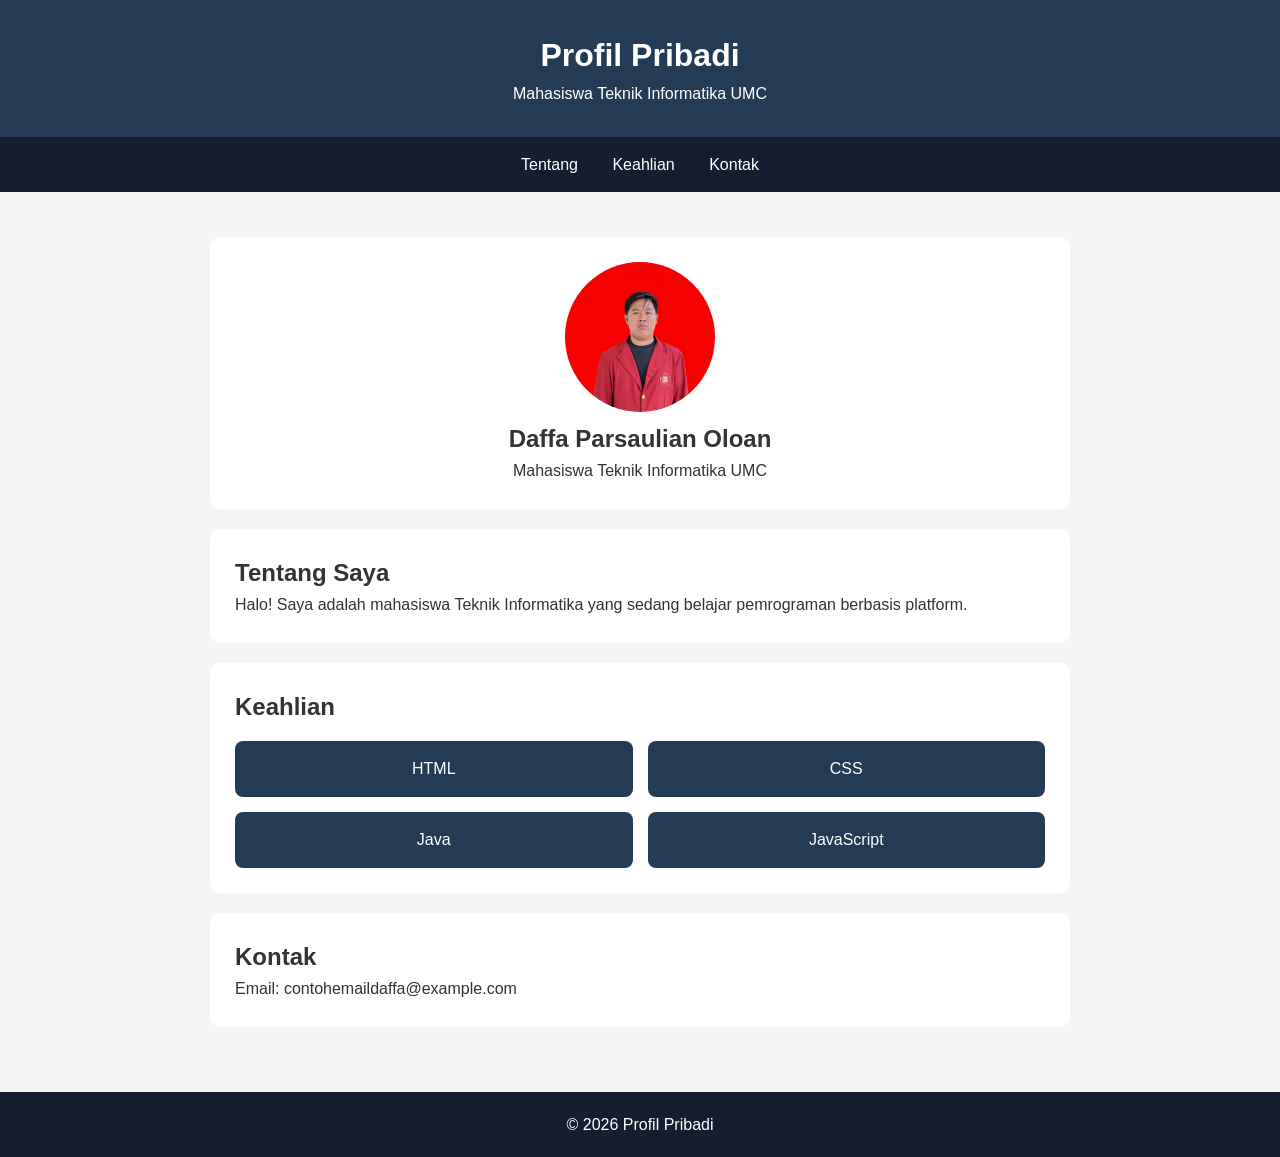
<file: pertemuan-2/index.html>
<!DOCTYPE html>
<html lang="id">
<head>
    <meta charset="UTF-8">
    <meta name="viewport" content="width=device-width, initial-scale=1.0">
    <title>Profil Pribadi</title>
    <link rel="stylesheet" href="style.css">
</head>
<body>

    <header>
        <h1>Profil Pribadi</h1>
        <p>Mahasiswa Teknik Informatika UMC</p>
    </header>

    <nav>
        <a href="#tentang">Tentang</a>
        <a href="#keahlian">Keahlian</a>
        <a href="#kontak">Kontak</a>
    </nav>

    <main>
        <section class="profil">
            <img src="assets/foto.jpg" alt="Foto Profil">
            <h2>Daffa Parsaulian Oloan</h2>
            <p>Mahasiswa Teknik Informatika UMC</p>
        </section>

        <section id="tentang">
            <h2>Tentang Saya</h2>
            <p>
                Halo! Saya adalah mahasiswa Teknik Informatika
                yang sedang belajar pemrograman berbasis platform.
            </p>
        </section>

        <section id="keahlian">
            <h2>Keahlian</h2>
            <div class="keahlian-list">
                <div>HTML</div>
                <div>CSS</div>
                <div>Java</div>
                <div>JavaScript</div>
            </div>
        </section>

        <section id="kontak">
            <h2>Kontak</h2>
            <p>Email: contohemaildaffa@example.com</p>
        </section>
    </main>

    <footer>
        <p>&copy; 2026 Profil Pribadi</p>
    </footer>

</body>
</html>
</file>
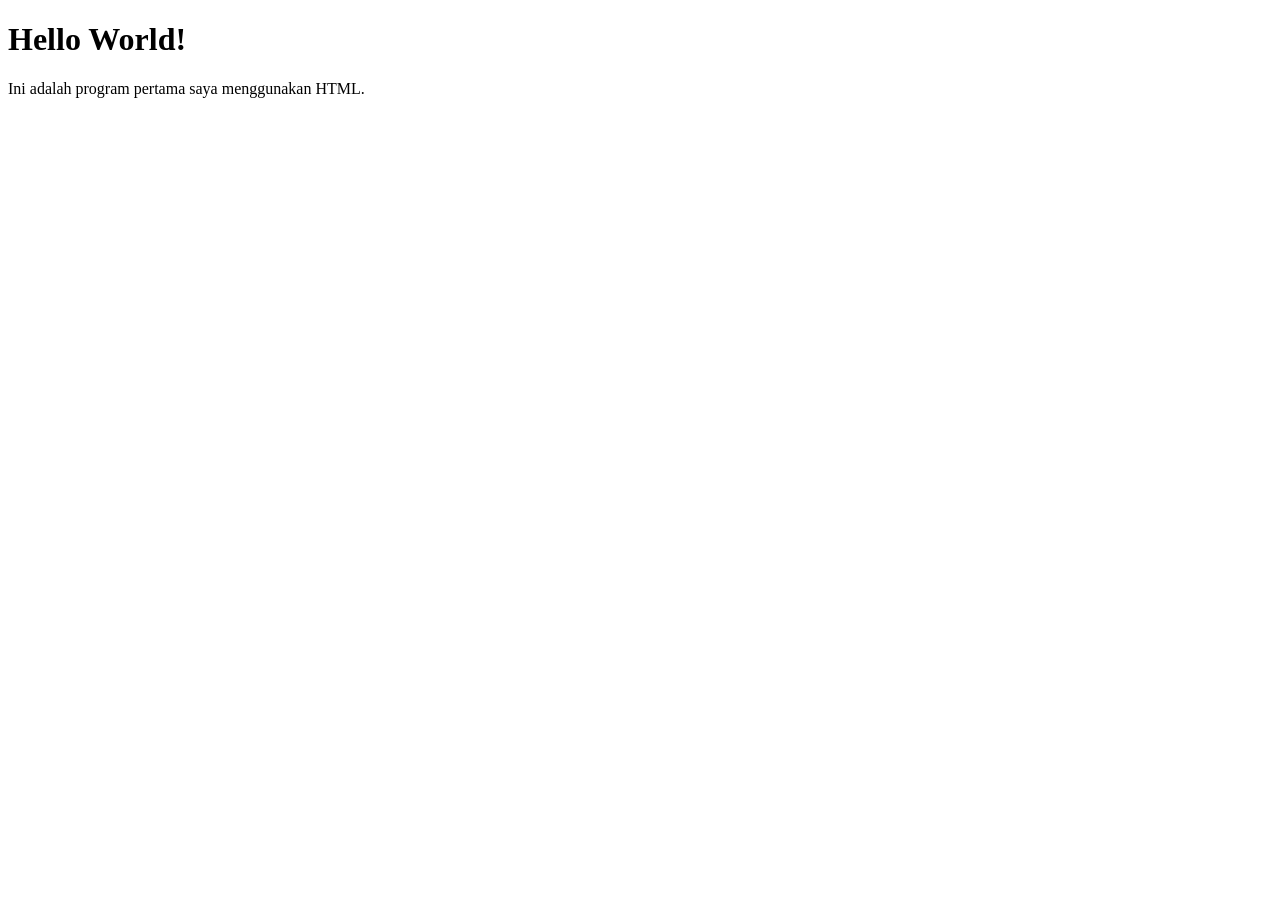
<file: pertemuan-1/hello.html>
<!DOCTYPE html>
<html lang="id">
<head>
    <meta charset="UTF-8">
    <title>Hello World</title>
</head>
<body>
    <h1>Hello World!</h1>
    <p>Ini adalah program pertama saya menggunakan HTML.</p>
</body>
</html>
</file>
<file: pertemuan-2/style.css>
* {
    margin: 0;
    padding: 0;
    box-sizing: border-box;
}

body {
    font-family: Arial, sans-serif;
    background-color: #f4f4f4;
    color: #333;
    line-height: 1.6;
}

header {
    background-color: #243b55;
    color: white;
    text-align: center;
    padding: 30px;
}

nav {
    background-color: #141e30;
    text-align: center;
    padding: 15px;
}

nav a {
    color: white;
    text-decoration: none;
    margin: 0 15px;
}

main {
    max-width: 900px;
    margin: 25px auto;
    padding: 20px;
}

section {
    background-color: white;
    padding: 25px;
    margin-bottom: 20px;
    border-radius: 10px;
}

.profil {
    text-align: center;
}

.profil img {
    width: 150px;
    height: 150px;
    object-fit: cover;
    border-radius: 50%;
}

.keahlian-list {
    display: grid;
    grid-template-columns: repeat(2, 1fr);
    gap: 15px;
    margin-top: 15px;
}

.keahlian-list div {
    background-color: #243b55;
    color: white;
    padding: 15px;
    text-align: center;
    border-radius: 8px;
}

footer {
    background-color: #141e30;
    color: white;
    text-align: center;
    padding: 20px;
}

/* =================================
   RESPONSIVE DESIGN - PERTEMUAN 3
================================= */

/* Untuk tablet dan layar maksimal 1024px */
@media screen and (max-width: 1024px) {
    main {
        width: 90%;
        padding: 15px;
    }

    section {
        padding: 20px;
    }
}

/* Untuk HP dan tablet kecil maksimal 768px */
@media screen and (max-width: 768px) {
    header {
        padding: 25px 15px;
    }

    nav {
        display: flex;
        flex-wrap: wrap;
        justify-content: center;
        gap: 12px;
    }

    nav a {
        margin: 5px;
    }

    main {
        width: 95%;
        padding: 10px;
        margin: 15px auto;
    }

    section {
        padding: 18px;
        margin-bottom: 15px;
    }

    .keahlian-list {
        grid-template-columns: repeat(2, 1fr);
        gap: 10px;
    }
}

/* Untuk HP kecil maksimal 480px */
@media screen and (max-width: 480px) {
    header {
        padding: 20px 10px;
    }

    header h1 {
        font-size: 24px;
    }

    nav {
        gap: 5px;
    }

    nav a {
        font-size: 14px;
        margin: 5px;
    }

    main {
        width: 100%;
        padding: 10px;
    }

    section {
        padding: 15px;
    }

    .profil img {
        width: 120px;
        height: 120px;
    }

    .keahlian-list {
        grid-template-columns: 1fr;
    }
}
</file>
